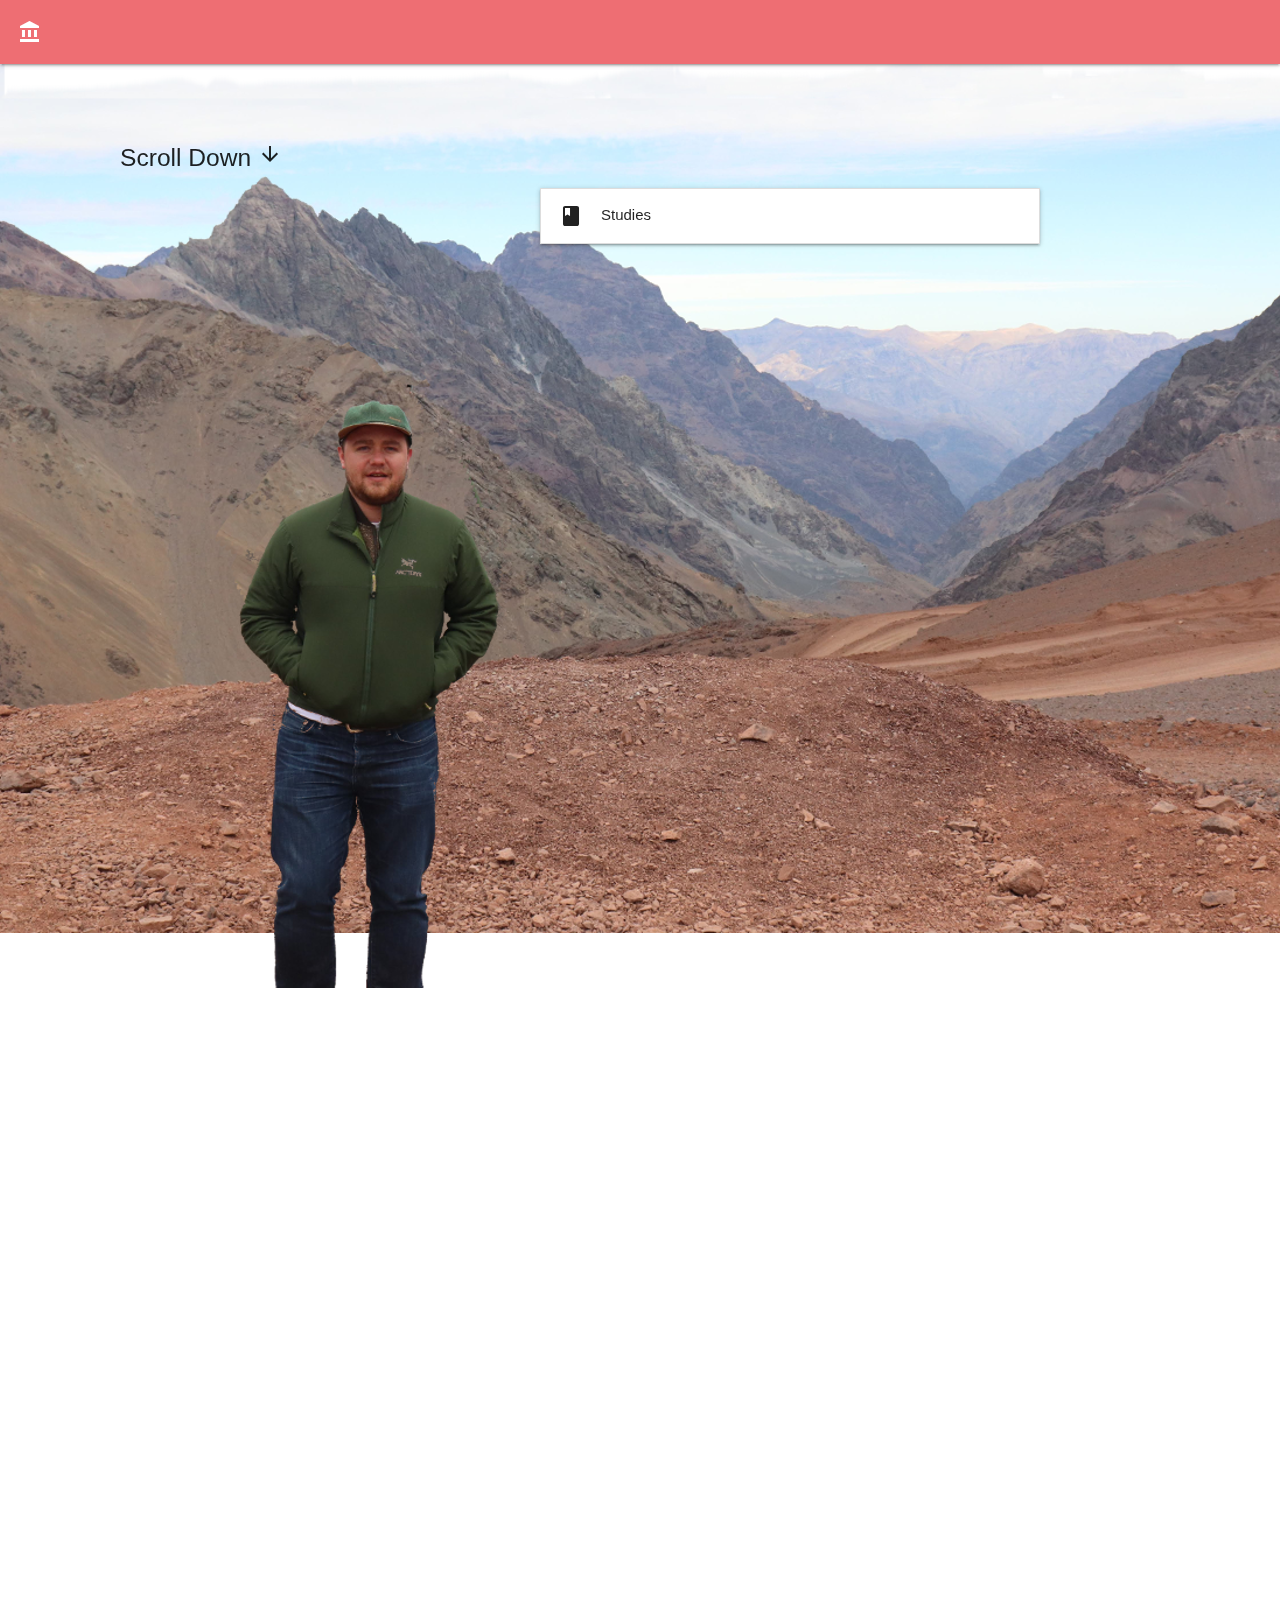
<file: index.html>
<!DOCTYPE html>
<html>
  <head>
    <!--Import Google Icon Font-->
    <link href="https://fonts.googleapis.com/icon?family=Material+Icons" rel="stylesheet">
    <!--Import materialize.css-->
    <link type="text/css" rel="stylesheet" href="./materialize/css/materialize.min.css"  media="screen,projection"/>
    <link type="text/css" rel="stylesheet" href="./assets/style.css"  media="screen,projection"/>
    <meta name="viewport" content="width=device-width, initial-scale=1.0"/>
  </head>
  <body>

      <nav>
          <a href=""class="brand-logo sidenav-trigger" data-target="slide-out"><i class="large material-icons">account_balance</i></a>
        </nav>
    
        <ul id="slide-out" class="sidenav">
            <li><div class="user-view">
              <div class="background">
                <img src="./assets/images/BG1.JPG">
              </div>
              <a href="#user"><img class="circle center" src="./assets/images/perfil.jpg"></a>
              <a href="#name"><span class="white-text name">Francisco Cuesta</span></a>
              <a href="#email"><span class="white-text email">iscocuesta99@gmail.com</span></a>
            </div></li>
            <li><a href="./index.html"><i class="material-icons">assignment_ind</i>About Me</a></li>
            <li><a href="./Proyects.html"><i class="material-icons">burst_mode</i>Proyects</a></li>
            <li class="divider" tabindex="-1"></li>
            <li><a href="https://muysalsa.herokuapp.com/"><i class="material-icons">map</i>MuySalsa</a></li>
            <li><a href="https://iscocuesta.github.io/RoutinesAPP/index.html"><i class="material-icons">fitness_center</i>Routines</a></li>
            <li><a href="https://iscocuesta.github.io/TrainTimes/"><i class="material-icons">train</i>Train Times</a></li>
            <li><a href="https://iscocuesta.github.io/Kanyefy/Index.html"><i class="material-icons">gif</i>Kanyefy</a></li>
            <li><a href="https://iscocuesta.github.io/TriviaGame/index.html"><i class="material-icons">format_list_numbered</i>Numbers Trivia</a></li>
            <li><a href="https://iscocuesta.github.io/Unit-4-Game/Index.html"><i class="material-icons">videogame_asset</i>Pokemon JS</a></li>
            <li><a href="https://iscocuesta.github.io/Word-Guess-Game/index.html"><i class="material-icons">directions_run</i>Player Guess</a></li>
            <li><a href="https://github.com/IscoCuesta/Liri-App"><i class="material-icons">code</i>LIRI</a></li>
            <li><a href="https://github.com/IscoCuesta/Word-Guess-CLI"><i class="material-icons">code</i>Word Guess CLI</a></li>
            <li><a href="https://github.com/IscoCuesta/Bamazon"><i class="material-icons">code</i>Bamazon</a></li>
            <li><a href="https://fast-beyond-17804.herokuapp.com/"><i class="material-icons">device_unknown</i>Friend Finder</a></li>
            <li><a href="https://evening-fortress-25361.herokuapp.com/"><i class="material-icons">fastfood</i>Burguers!</a></li>
            <li><a href="./index.html"><i class="material-icons">account_circle</i>Portfolio</a></li>
          </ul>

        <div class="conainer">
            <div class="horizon scroll">
                <img class="ImgFondo" src="./assets/images/BGFondo1400w.png" alt="" />
            </div>
            <!-- <div class="middle scroll">
                <img src="images/BGFondo.png" alt="" />
            </div> -->
            <!-- <div class="front scroll">
                <img src="images/BGfrente1080.png" alt="" />
            </div> -->
            <div class="me scroll">
              <h5 style="z-index:4; position: relative; top: 14%; left: 5%;">Scroll Down <i class="material-icons">arrow_downward</i></h5>
                <img class="ImgMe" src="./assets/images/BGme1400w.png" alt="" />
            </div>

            <div class="CVStudies scroll">

              <ul class="collapsible CVcards StudiesCard">
                <li>
                  <div class="collapsible-header"><i class="material-icons">book</i>Studies</div>
                  <div class="collapsible-body">
                    <ul class="collapsible popout">
                        <li>
                          <div class="collapsible-header"><i class="material-icons">school</i>Civil Engineer</div>
                          <div class="collapsible-body">
                            <ul>
                              <li>Graduated from Universidad Anahuac Mexico.</li>
                              <li>Diciember 2014</li>
                              <li>General score 8.9/10.</li>
                              
                            </ul>
                          </div>
                        </li>
                        <li>
                          <div class="collapsible-header"><i class="material-icons">web</i>Extra courses</div>
                          <div class="collapsible-body">
                            <ul>
                              <li>Green Leed Associate @ Universidad Iberoamericana</li>
                              <li>Introduction to programing (Python) online course @ Udacity</li>
                              <li>Full stack web development BootCamp @ Tecnologico de Monterrey</li>
                            </ul>
                          </div>
                        </li>
                        <li>
                          <div class="collapsible-header"><i class="material-icons">fingerprint</i>general Interests</div>
                          <div class="collapsible-body">
                            <ul>
                              <li>Ecology in a Cradle to Cradle view.</li>
                              <li>New technologies.</li>
                              <li>Always learning ways to improve.</li>
                              <li>Random Facts.</li>
                            </ul>
                          </div>
                        </li>
                    </ul>
                  </div>
                </li>
              </ul>
            <!-- </div>
            <div class="CVWork scroll"> -->
              <ul class="collapsible CVcards WorkCard">
                <li>
                  <div class="collapsible-header"><i class="material-icons">work</i>Professional carrier</div>
                  <div class="collapsible-body">
                    <ul class="collapsible popout">
                        <li>
                          <div class="collapsible-header"><i class="material-icons">filter_drama</i>Professinal practice</div>
                          <div class="collapsible-body">
                            <ul>
                              <li>@ Consorcio ARA</li>
                              <li>duration: 3 months</li>
                              <li>worked with the TI department to implement an app for the optimization of the construction's materials.</li>
                              
                            </ul>
                          </div>
                        </li>
                        <li>
                          <div class="collapsible-header"><i class="material-icons">business</i>Supervisor</div>
                          <div class="collapsible-body">
                            <ul>
                              <li>@ Grupo Lar construction site</li>
                              <li>duration: 1 years</li>
                              <li> Quality Supervisor and material supply administrator from 96 houses.</li>
                              
                            </ul>
                          </div>
                        </li>
                        <li>
                          <div class="collapsible-header"><i class="material-icons">business</i>Proyect Manager</div>
                          <div class="collapsible-body">
                            <ul>
                              <li>@ Grupo Lar Office</li>
                              <li>duration: 1 years</li>
                              <li> Supervise Arquitect's Blueprints and check for conflicts with other blueprints.</li>
                              <li> Making comparative tables from the diferent contractor's budgets.</li>

                              
                            </ul>
                          </div>
                        </li>
                        <li>
                          <div class="collapsible-header"><i class="material-icons">business</i>Proyect Manager</div>
                          <div class="collapsible-body">
                            <ul>
                              <li>@ Grupo FUSA</li>
                              <li>duration: 2.4 years</li>
                              <li> Leading the Arquitect's team to make the Blueprints and check for conflicts with other blueprints.</li>
                              <li> Hire and supervise the contractors on site.</li>
                            </ul> 
                          </div>
                        </li>
                        <!-- <li>
                          <div class="collapsible-header"><i class="material-icons">today</i>Today</div>
                          <div class="collapsible-body">
                            <ul>
                              <li>Ecology in a Cradle to Cradle view.</li>
                              <li>New technologies.</li>
                              <li>Always learning ways to improve.</li>
                              <li>Random Facts.</li>
                            </ul>
                          </div>
                        </li> -->
                    </ul>
                  </div>
                </li>
                
              </ul>
              <ul class="collapsible CVcards ProgrammingCard">
                <li>
                  <div class="collapsible-header"><i class="material-icons">build</i>Skills</div>
                  <div class="collapsible-body">
                    <ul class="collapsible popout">
                        <li>
                          <div class="collapsible-header"><i class="material-icons">web</i>Front-End</div>
                          <div class="collapsible-body">
                            <ul>
                              <li>Html</li>
                              <li>CSS</li>
                              <li>Bootstrap</li>
                              <li>Materialize</li>
                              <li>JavaScript</li>
                              <li>JQuery</li>
<<<<<<< HEAD
                              <li>React</li>
=======
                              <li>HandleBars</li>
>>>>>>> f0350c710d5b30b274791d60b288e7eefae1848b
                            </ul>
                          </div>
                        </li>
                        <li>
                          <div class="collapsible-header"><i class="material-icons">code</i>Back-End</div>
                          <div class="collapsible-body">
                            <ul>
                              <li>Node JS</li>
                              <li>Firebase</li>
                              <li>MySQL</li>
                              <li>Mongo</li>
                              <li>Express</li>
                              <li>Sequalize</li>
                              <li>MongoDB</li>
                            </ul>
                          </div>
                        </li>
                        <li>
                          <div class="collapsible-header"><i class="material-icons">settings</i>Others</div>
                          <div class="collapsible-body">
                            <ul>
                              <li></li>
                              <li>Microsoft Office</li>
                              <li>Excel</li>
                              <li>NeoData</li>
                              <li>Spanish, English, and French(beginner).</li>
                            </ul>
                          </div>
                        </li>
                    </ul>
                  </div>
                </li>
                
              </ul>

            </div>

        </div>



    <!--JavaScript at end of body for optimized loading-->
    <script src="https://cdnjs.cloudflare.com/ajax/libs/jquery/3.2.1/jquery.min.js"></script>
    <script type="text/javascript" src="./InvertScroll/dist/js/jquery.jInvertScroll.min.js"></script>
    <script type="text/javascript" src="./materialize/js/materialize.min.js"></script>
    <script type="text/javascript" src="./assets/app.js"></script>
  </body>
</html>
</file>
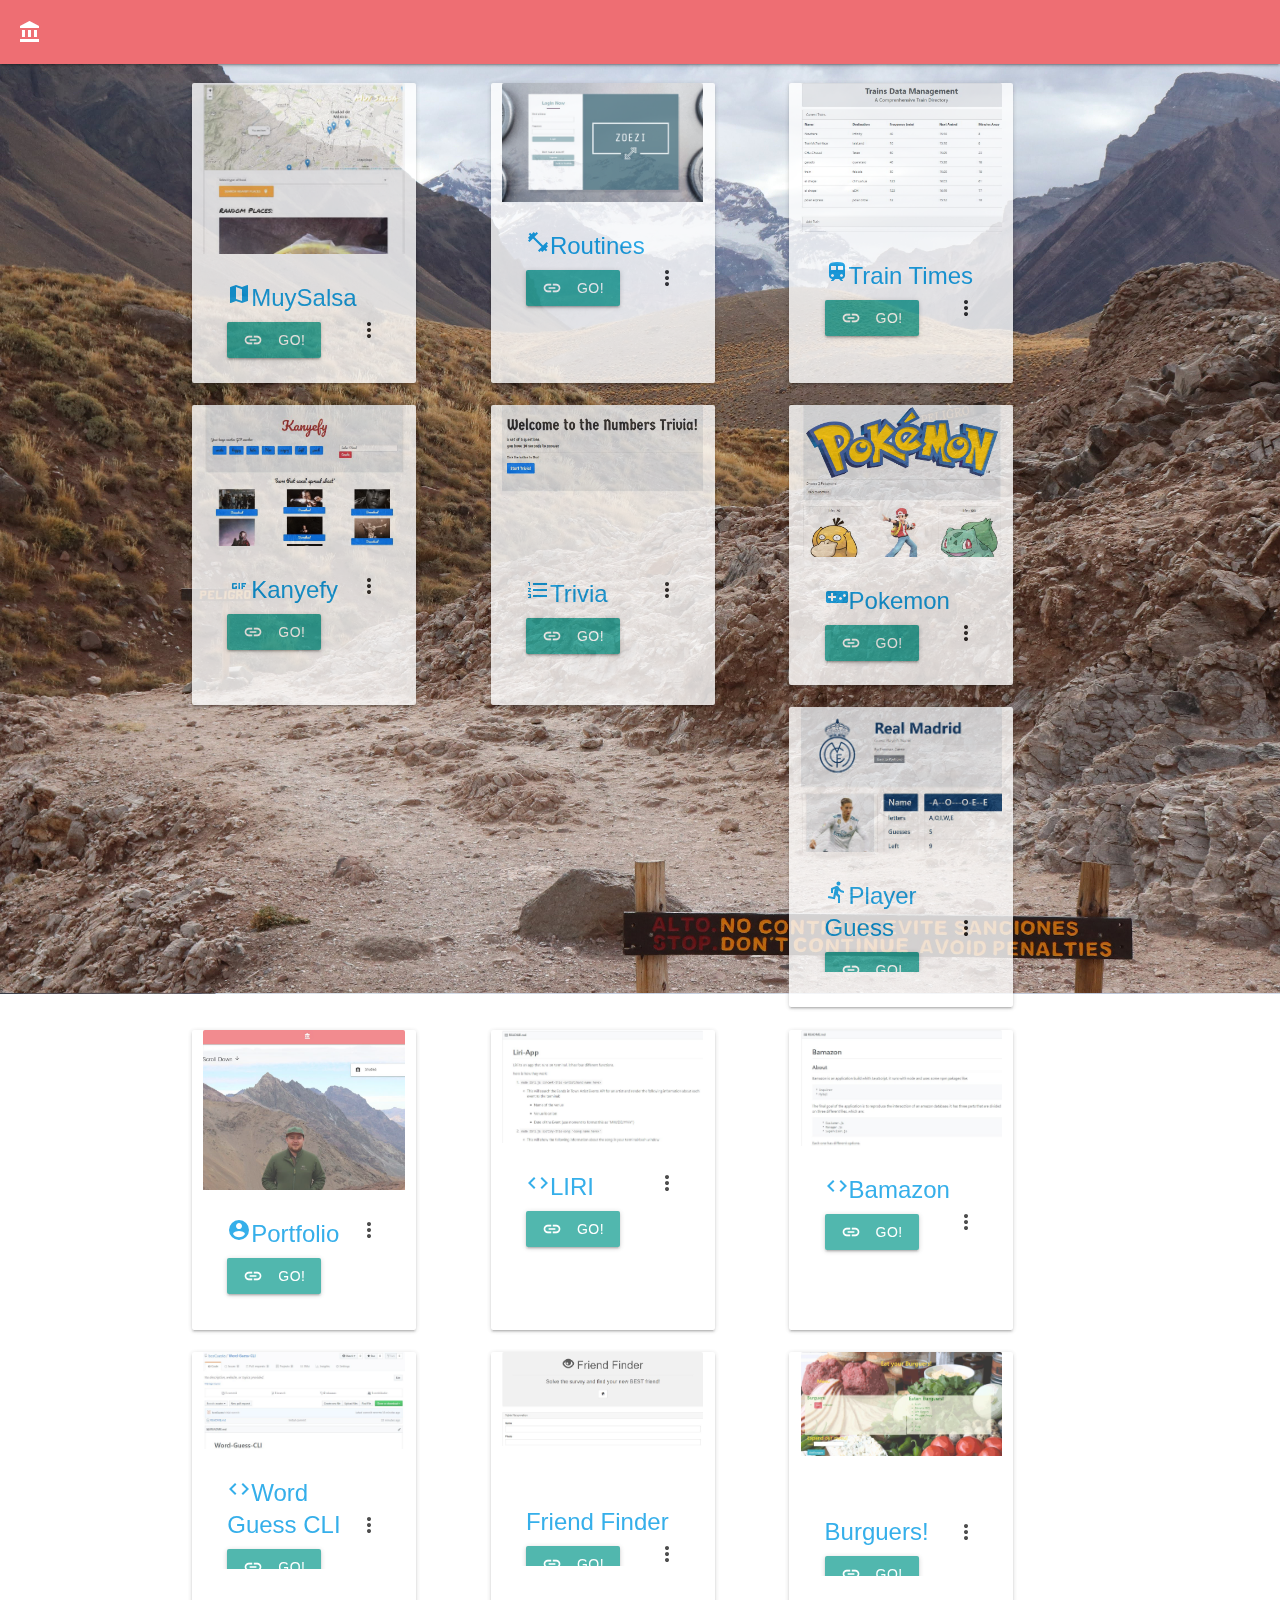
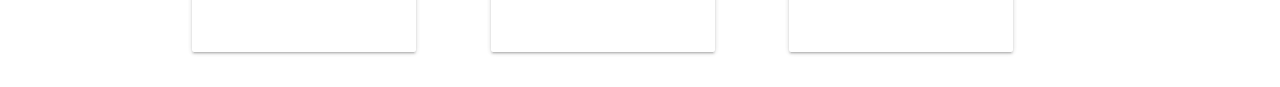
<file: Proyects.html>
<!DOCTYPE html>
<html>
  <head>
    <!--Import Google Icon Font-->
    <link href="https://fonts.googleapis.com/icon?family=Material+Icons" rel="stylesheet">
    <!--Import materialize.css-->
    <link type="text/css" rel="stylesheet" href="./materialize/css/materialize.min.css"  media="screen,projection"/>
    <link type="text/css" rel="stylesheet" href="./assets/style.css"  media="screen,projection"/>
    <meta name="viewport" content="width=device-width, initial-scale=1.0"/>
  </head>
  <body>

    <nav>
      <a href=""class="brand-logo sidenav-trigger" data-target="slide-out"><i class="large material-icons">account_balance</i></a>
    </nav>

    <ul id="slide-out" class="sidenav">
        <li><div class="user-view">
          <div class="background">
            <img src="./assets/images/BG1.JPG">
          </div>
          <a href="#user"><img class="circle center" src="./assets/images/perfil.jpg"></a>
          <a href="#name"><span class="white-text name">Francisco Cuesta</span></a>
          <a href="#email"><span class="white-text email">iscocuesta99@gmail.com</span></a>
        </div></li>
        <li><a href="./index.html"><i class="material-icons">assignment_ind</i>About Me</a></li>
        <li><a href="./Proyects.html"><i class="material-icons">burst_mode</i>Proyects</a></li>
        <li class="divider" tabindex="-1"></li>
        <li><a href="https://muysalsa.herokuapp.com/"><i class="material-icons">map</i>MuySalsa</a></li>
        <li><a href="https://iscocuesta.github.io/RoutinesAPP/index.html"><i class="material-icons">fitness_center</i>Routines</a></li>
        <li><a href="https://iscocuesta.github.io/TrainTimes/"><i class="material-icons">train</i>Train Times</a></li>
        <li><a href="https://iscocuesta.github.io/Kanyefy/Index.html"><i class="material-icons">gif</i>Kanyefy</a></li>
        <li><a href="https://iscocuesta.github.io/TriviaGame/index.html"><i class="material-icons">format_list_numbered</i>Numbers Trivia</a></li>
        <li><a href="https://iscocuesta.github.io/Unit-4-Game/Index.html"><i class="material-icons">videogame_asset</i>Pokemon JS</a></li>
        <li><a href="https://iscocuesta.github.io/Word-Guess-Game/index.html"><i class="material-icons">directions_run</i>Player Guess</a></li>
        <li><a href="https://github.com/IscoCuesta/Liri-App"><i class="material-icons">code</i>LIRI</a></li>
        <li><a href="https://github.com/IscoCuesta/Word-Guess-CLI"><i class="material-icons">code</i>Word Guess CLI</a></li>
        <li><a href="https://github.com/IscoCuesta/Bamazon"><i class="material-icons">code</i>Bamazon</a></li>
        <li><a href="https://fast-beyond-17804.herokuapp.com/"><i class="material-icons">device_unknown</i>Friend Finder</a></li>
        <li><a href="https://evening-fortress-25361.herokuapp.com/"><i class="material-icons">fastfood</i>Burguers!</a></li>
        <li><a href="./index.html"><i class="material-icons">account_circle</i>Portfolio</a></li>
      </ul>

  <div class="background-cards">
  </div>
  <div class="container">

      <div class="row">
        <div class="card small col Proyect l3 m5 s12">
        <div class="card-image waves-effect waves-block waves-light sticky-action">
            <img class="activator" src="./assets/images/MuySalsa.JPG">
          </div>
          <div class="card-content">
            <span class="card-title activator grey-text text-darken-4"><a href="#!"><i class="material-icons">map</i>MuySalsa</a><i class="material-icons right">more_vert</i></span>
            <p><a class="waves-effect waves-light btn" href="https://muysalsa.herokuapp.com/"><i class="material-icons left">link</i>Go!</a></p>
          </div>
          <div class="card-reveal">
            <span class="card-title grey-text text-darken-2"><a href="#"><i class="material-icons">fitness_center</i>Routines</a><i class="material-icons right">close</i></span>
            <p>This application was built in colaboration with other 3 programmers, but the idea was mine. its goal was to recomend NEARBY outstanding places to eat. 
              it was challenging to make it work. the app also lets the dev. Team update, add, or delete places or dishes. Try It!</p>
            <ul>
                <li><a href="#!">technologies used</a></li>
                <li class="divider" tabindex="-1"></li>
                <li>>MySQL database</li>
                <li>>Express</li>
                <li>>Handlebars</li>
                <li>>APIs Leafleat and Mapbox</li>
                <li>>Sequalize</li>
                <li>>Heroku</li>
                <li>>Materialize</li>
                <li>>NodeJS</li>
            </ul>
          </div>
        </div>

      <div class="row">
        <div class="card small col Proyect l3 offset-l1 m5 offset-m2 s12">
        <div class="card-image waves-effect waves-block waves-light sticky-action">
            <img class="activator" src="./assets/images/routines.JPG">
          </div>
          <div class="card-content">
            <span class="card-title activator grey-text text-darken-4"><a href="#!"><i class="material-icons">fitness_center</i>Routines</a><i class="material-icons right">more_vert</i></span>
            <p><a class="waves-effect waves-light btn" href="https://iscocuesta.github.io/RoutinesAPP/index.html"><i class="material-icons left">link</i>Go!</a></p>
          </div>
          <div class="card-reveal">
            <span class="card-title grey-text text-darken-2"><a href="#"><i class="material-icons">fitness_center</i>Routines</a><i class="material-icons right">close</i></span>
            <p>This application was built in colaboration with other 2 programmers. its goal was to set routines and play them having fun. Using Firebase Auth 
              to save the routines you create for later use. Try It!</p>
            <ul>
                <li><a href="#!">technologies used</a></li>
                <li class="divider" tabindex="-1"></li>
                <li>>Firebase realtime database</li>
                <li>>Firebase Authentification</li>
                <li>>Timers</li>
                <li>>APIs</li>
                <li>>Owl Carrusel</li>
                <li>>Bootsrap</li>
                <li>>Github</li>
            </ul>
          </div>
        </div>

        <div class="card small col Proyect l3 offset-l1 m5 s12">
          <div class="card-image waves-effect waves-block waves-light sticky-action">
            <img class="activator" src="./assets/images/trains.JPG">
          </div>
          <div class="card-content">
            <span class="card-title activator grey-text text-darken-4">
                <a href="#!"><i class="material-icons">train</i>Train Times</a>
              
              <i class="material-icons right">more_vert</i></span>
            <p><a href="https://iscocuesta.github.io/TrainTimes/" class="waves-effect waves-light btn"><i class="material-icons left">link</i>Go!</a></p>
          </div>
          <div class="card-reveal">
            <span class="card-title grey-text text-darken-2">
                <a href="#!"><i class="material-icons">train</i>Train Times</a>
              
              <i class="material-icons right">close</i></span>
            <p>this webb page has the intention to recreate an actual application that displays time left for the next event and the uploading of new events to a database. Try It!</p>
            <ul>
                <li><a href="#!">technologies used</a></li>
                <li class="divider" tabindex="-1"></li>
                <li>>Firebase realtime database</li>
                <li>>Moments JS</li>
                <li>>Bootsrap</li>
                <li>>Github</li>
            </ul>
          </div>
        </div>

        <div class="card small col Proyect l3 m5 offset-m2 s12">
          <div class="card-image waves-effect waves-block waves-light sticky-action">
            <img class="activator" src="./assets/images/Kanyefy.JPG">
          </div>
          <div class="card-content">
            <span class="card-title activator grey-text text-darken-4">
                <a href="#!"><i class="material-icons">gif</i>Kanyefy</a>
              
              <i class="material-icons right">more_vert</i></span>
            <p><a href="https://iscocuesta.github.io/Kanyefy/Index.html" class="waves-effect waves-light btn"><i class="material-icons left">link</i>Go!</a></p>
          </div>
          <div class="card-reveal">
            <span class="card-title grey-text text-darken-2">
                <a href="#!"><i class="material-icons">gif</i>Kanyefy</a>
              
              <i class="material-icons right">close</i></span>
            <p>this page uses the giphy api to search for kanye west reaction gifs. using the local storage of the browser, he page stores the buttons you create. Try It!</p>
            <ul>
                <li><a href="#!">technologies used</a></li>
                <li class="divider" tabindex="-1"></li>
                <li>>local storage</li>
                <li>>JQuery Ajax</li>
                <li>>Giphy API</li>
                <li>>Bootsrap</li>
            </ul>
          </div>
        </div>

        <div class="card small col Proyect l3 offset-l1 m5 s12">
          <div class="card-image waves-effect waves-block waves-light sticky-action">
            <img class="activator" src="./assets/images/numbers.JPG">
          </div>
          <div class="card-content">
            <span class="card-title activator grey-text text-darken-4">
                <a href="#!"><i class="material-icons">format_list_numbered</i>Trivia</a>
              
              <i class="material-icons right">more_vert</i></span>
            <p><a href="https://iscocuesta.github.io/TriviaGame/index.html" class="waves-effect waves-light btn"><i class="material-icons left">link</i>Go!</a></p>
          </div>
          <div class="card-reveal">
            <span class="card-title grey-text text-darken-2">
                <a href="#!"><i class="material-icons">format_list_numbered</i>Trivia</a>
              
              <i class="material-icons right">close</i></span>
            <p>this page was thought as a game but it can me re-designed for quizes or something else. Try It!</p>
            <ul>
                <li><a href="#!">technologies used</a></li>
                <li class="divider" tabindex="-1"></li>
                <li>>Timers</li>
                <li>>JQuery Ajax</li>
                <li>>Giphy API</li>
                <li>>Bootsrap</li>
            </ul>
          </div>
        </div>

        <div class="card col Proyect l3 offset-l1 m5 offset-m2 s12">
          <div class="card-image waves-effect waves-block waves-light sticky-action">
            <img class="activator" src="./assets/images/Poke.JPG">
          </div>
          <div class="card-content">
            <span class="card-title activator grey-text text-darken-4">
                <a href="#!"><i class="material-icons">videogame_asset</i>Pokemon</a>
              
              <i class="material-icons right">more_vert</i></span>
            <p><a href="https://iscocuesta.github.io/Unit-4-Game/Index.html" class="waves-effect waves-light btn"><i class="material-icons left">link</i>Go!</a></p>
          </div>
          <div class="card-reveal">
            <span class="card-title grey-text text-darken-2">
                <a href="#!"><i class="material-icons">videogame_asset</i>Pokemon JS</a>
              
              <i class="material-icons right">close</i></span>
            <p>this page was thought as a game. it takes in count the type of the pokemon and lets you choose your pokemons. Try It!</p>
            <ul>
                <li><a href="#!">technologies used</a></li>
                <li class="divider" tabindex="-1"></li>
                <li>>Bootsrap</li>
                <li>>JQuery</li>
                <li>>JavaScript</li>
            </ul>
          </div>
        </div>

        <div class="card small col Proyect l3 offset-l1 m5 s12">
          <div class="card-image waves-effect waves-block waves-light sticky-action">
            <img class="activator" src="./assets/images/guess.JPG">
          </div>
          <div class="card-content">
            <span class="card-title activator grey-text text-darken-4">
                <a href="#!"><i class="material-icons">directions_run</i>Player Guess</a>
              
              <i class="material-icons right">more_vert</i></span>
            <p><a href="https://iscocuesta.github.io/Word-Guess-Game/index.html" class="waves-effect waves-light btn"><i class="material-icons left">link</i>Go!</a></p>
          </div>
          <div class="card-reveal">
            <span class="card-title grey-text text-darken-2">
                <a href="#!"><i class="material-icons">directions_run</i>Player Guess</a>
              
              <i class="material-icons right">close</i></span>
            <p>this page was thought as a game. Using the keyboard inputs you have to guess the players name. (ONLY FOR PC) Try It!</p>
            <ul>
                <li><a href="#!">technologies used</a></li>
                <li class="divider" tabindex="-1"></li>
                <li>>Bootsrap</li>
                <li>>JQuery</li>
                <li>>JavaScript</li>
            </ul>
          </div>
        </div>
        <br><br>


        <div class="card small col Proyect l3 m5 offset-m2 s12">
          <div class="card-image waves-effect waves-block waves-light sticky-action">
            <img class="activator" src="./assets/images/portfolio.JPG">
          </div>
          <div class="card-content">
            <span class="card-title activator grey-text text-darken-4">
                <a href="#!"><i class="material-icons">account_circle</i>Portfolio</a>
              
              <i class="material-icons right">more_vert</i></span>
            <p><a href="./index.html" class="waves-effect waves-light btn"><i class="material-icons left">link</i>Go!</a></p>
          </div>
          <div class="card-reveal">
            <span class="card-title grey-text text-darken-2">
                <a href="#!"><i class="material-icons">account_circle</i>Portfolio</a>
              
              <i class="material-icons right">close</i></span>
            <p>This Porfolio Page.</p>
            <ul>
                <li><a href="#!">technologies used</a></li>
                <li class="divider" tabindex="-1"></li>
                <li>>Materialize</li>
                <li>>InvertScroll</li>
                <li>>Github Pages</li>
                <li>>JQuery</li>
                <li>>JavaScript</li>
            </ul>
          </div>
        </div>

        <div class="card small col Proyect l3 offset-l1 m5 s12">
          <div class="card-image waves-effect waves-block waves-light sticky-action">
            <img class="activator" src="./assets/images/LIRI.JPG">
          </div>
          <div class="card-content">
            <span class="card-title activator grey-text text-darken-4">
                <a href="#!"><i class="material-icons">code</i>LIRI</a>
              
              <i class="material-icons right">more_vert</i></span>
            <p><a href="https://github.com/IscoCuesta/Liri-App" class="waves-effect waves-light btn"><i class="material-icons left">link</i>Go!</a></p>
          </div>
          <div class="card-reveal">
            <span class="card-title grey-text text-darken-2">
                <a href="#!"><i class="material-icons">code</i>LIRI</a>
              
              <i class="material-icons right">close</i></span>
            <p>Liri it's an app build in javascript to run only on Node.
              LIRI stands for: Language Interpretation and Recognition Interface.
              it uses Apis to serch for information about any Movie, Song, or Band you want to know.
              (PC ONLY).
            </p>
            <ul>
                <li><a href="#!">technologies used</a></li>
                <li class="divider" tabindex="-1"></li>
                <li>>JavaScript</li>
                <li>>Github</li>
                <li>>Node</li>
                <li>>Node Modules
                  <ul>
                    <li>*axios</li>
                    <li>*fs</li>
                    <li>*moment</li>
                    <li>*Spotify</li>
                    <li>*DotEnv</li>
                  </ul>
                </li>
            </ul>
          </div>
        </div>


        <div class="card small col Proyect l3 offset-l1 m5 offset-m2 s12">
          <div class="card-image waves-effect waves-block waves-light sticky-action">
            <img class="activator" src="./assets/images/Bamazon.JPG">
          </div>
          <div class="card-content">
            <span class="card-title activator grey-text text-darken-4">
                <a href="#!"><i class="material-icons">code</i>Bamazon</a>
              
              <i class="material-icons right">more_vert</i></span>
            <p><a href="https://github.com/IscoCuesta/Bamazon" class="waves-effect waves-light btn"><i class="material-icons left">link</i>Go!</a></p>
          </div>
          <div class="card-reveal">
            <span class="card-title grey-text text-darken-2">
                <a href="#!"><i class="material-icons">code</i>Bamazon</a>
              
              <i class="material-icons right">close</i></span>
            <p>The final goal of the application is to reproduce the interacctions with an amazon-like database.
              (PC ONLY).
            </p>
            <ul>
                <li><a href="#!">technologies used</a></li>
                <li class="divider" tabindex="-1"></li>
                <li>>JavaScript</li>
                <li>>Github</li>
                <li>>Node</li>
                <li>>Node Modules
                  <ul>
                    <li>*MySql</li>
                    <li>*Inquirer</li>
                  </ul>
                </li>
            </ul>
          </div>
        </div>


        <div class="card small col Proyect l3 m5 s12">
          <div class="card-image waves-effect waves-block waves-light sticky-action">
            <img class="activator" src="./assets/images/WGCLI.JPG">
          </div>
          <div class="card-content">
            <span class="card-title activator grey-text text-darken-4">
                <a href="#!"><i class="material-icons">code</i>Word Guess CLI</a>
              
              <i class="material-icons right">more_vert</i></span>
            <p><a href="https://github.com/IscoCuesta/Liri-App" class="waves-effect waves-light btn"><i class="material-icons left">link</i>Go!</a></p>
          </div>
          <div class="card-reveal">
            <span class="card-title grey-text text-darken-2">
                <a href="#!"><i class="material-icons">code</i>Word Guess CLI</a>
              
              <i class="material-icons right">close</i></span>
            <p>Word Guess CLI it's an app build in javascript to run only on Node.
              it's a simple hang man game but runs in in the command Line.
              (PC ONLY).
            </p>
            <ul>
                <li><a href="#!">technologies used</a></li>
                <li class="divider" tabindex="-1"></li>
                <li>>JavaScript</li>
                <li>>Github</li>
                <li>>Node</li>
                <li>>Requests and exports</li>
                <li>>Node Modules
                  <ul>
                    <li>*fs</li>
                  </ul>
                </li>
            </ul>
          </div>
        </div>



        <div class="card small col Proyect l3 offset-l1 m5 offset-m2 s12">
          <div class="card-image waves-effect waves-block waves-light sticky-action">
            <img class="activator" src="./assets/images/Friend finder.JPG">
          </div>
          <div class="card-content">
            <span class="card-title activator grey-text text-darken-4">
                <a href="#!"><i class="material-icons">device_unknown</i>Friend Finder</a>
              
              <i class="material-icons right">more_vert</i></span>
            <p><a href="https://fast-beyond-17804.herokuapp.com/" class="waves-effect waves-light btn"><i class="material-icons left">link</i>Go!</a></p>
          </div>
          <div class="card-reveal">
            <span class="card-title grey-text text-darken-2">
                <a href="#!"><i class="material-icons">device_unknown</i>Friend Finder</a>
              
              <i class="material-icons right">close</i></span>
            <p> Friend finder is a web app that asks you some questions and compares them with al the answers from oher users and responds with your best match.

            </p>
            <ul>
                <li><a href="#!">technologies used</a></li>
                <li class="divider" tabindex="-1"></li>
                <li>>JavaScript</li>
                <li>>Github</li>
                <li>>Heroku</li>
                <li>>Node</li>
                <li>>Node Modules
                  <ul>
                    <li>*fs</li>
                    <li>*Express</li>
                  </ul>
                </li>
            </ul>
          </div>
        </div>



        <div class="card small col Proyect l3 offset-l1 m5 s12">
          <div class="card-image waves-effect waves-block waves-light sticky-action">
            <img class="activator" src="./assets/images/Burguers.JPG">
          </div>
          <div class="card-content">
            <span class="card-title activator grey-text text-darken-4">
                <a href="#!"><i class="material-icons">fastfood</i>Burguers!</a>
              
              <i class="material-icons right">more_vert</i></span>
            <p><a href="https://evening-fortress-25361.herokuapp.com/" class="waves-effect waves-light btn"><i class="material-icons left">link</i>Go!</a></p>
          </div>
          <div class="card-reveal">
            <span class="card-title grey-text text-darken-2">
                <a href="#!"><i class="material-icons">fastfood</i>Burguers!</a>
              
              <i class="material-icons right">close</i></span>
            <p>Buguers! is a web app that lets you interact with a mySQL database.
              Using handelbars, the UI displays the data from the database and lets you interact with it 
              by letting you add more to the menu and "eating" the burguers.

            </p>
            <ul>
                <li><a href="#!">technologies used</a></li>
                <li class="divider" tabindex="-1"></li>
                <li>>JavaScript</li>
                <li>>Github</li>
                <li>>MySQL</li>
                <li>>Heroku</li>
                <li>>Heroku JawsDB MySQL</li>
                <li>>Node Modules
                  <ul>
                    <li>*fs</li>
                    <li>*Express</li>
                    <li>*Express-Handlebars</li>
                  </ul>
                </li>
            </ul>
          </div>
        </div>



      </div>
    </div>



    <!--JavaScript at end of body for optimized loading-->
    <script src="https://cdnjs.cloudflare.com/ajax/libs/jquery/3.2.1/jquery.min.js"></script>
    <script type="text/javascript" src="./InvertScroll/dist/js/jquery.jInvertScroll.min.js"></script>
    <script type="text/javascript" src="./materialize/js/materialize.min.js"></script>
    <script type="text/javascript" src="./assets/app.js"></script>
  </body>
</html>
</file>
<file: assets/style.css>
.card {

 }

 .container {
     margin-top: 5rem;
 }

 nav{
     position: fixed;
     top: 0;
     z-index: 10;
 }
  .brand-logo {
    font-size: 3rem;
    display: unset !important;
    align-self: center !important;

  }

  .background-cards{
    background-image: url("./images/fondo-proy1.jpg");
    position: fixed;
    top: 4rem;
    width: 100%;
    height: 934px;
  }
  .card{
    opacity: .8;
  }

  .parallax-container {
    height: "1000";
  }

 html,
body
{
  
  padding: 0;
  margin: 0;
  font-family: Arial, sans-serif;
}

/* hide horizontal scrollbars, since we use the vertical ones to scroll to the right */
body
{
  overflow-x: hidden;
  background: url("") repeat top left;
  /* background: url("../images/BGFondot.png") top left; */
}

h1
{
  font-size: 20px;
  font-weight: normal;
  color: #2e6e80;
}

/**
  * important: keep position fixed, you can however use top:0 instead of bottom:0
  * if you want to make it stick to the top of the browser
  */
.scroll
{
  position: fixed;
  bottom: 0;
  left: 0;
}

/**
  * z-index ordering of the different layers, do this for your layers,
  * also assign absolute width (to prevent issues if the script gets executed before the images get loaded)
  */
.horizon
{
  z-index: 1;
  width: 1400px;
  height: 100%;
  left: -150px
}

.me
{
  z-index: 3;
  width: 2400px;
  height: 100%;

}
.CVStudies
{
  z-index: 9;
  width: 2700px;
  height: 100%;

}
.CVWork
{
  z-index: 9;
  width: 3000px;
  height: 100%;

}

.CVcards{
  width: 500px;
  position: relative;
  top: 20%;

}
.StudiesCard{
  left: 20%;
}
.WorkCard{
  left: 50%;
  top: 2%;
}
.ProgrammingCard{
  left: 75%;
  top: 2%;
}



@media screen and (max-width:980px) {
  .ImgFondo {
    background-image: url(./images/BGFondo1400w.png)
  }
  .ImgMe {
    background-image: url(./images/BGme1400w.png)
  }
  .CVcards{
    width: 400px;
  }

}
@media screen and (max-width:768px) {
  .ImgFondo {
    background-image: url(./images/BGFondot1080.png)
  }
  .background-cards{
    background-image: url(./images/FondoProyects800w.JPG);
  }
  .CVcards{
    width: 350px;
  }
}
@media screen and (max-width:640px) {
  .ImgFondo {
    background-image: url(./images/BGFondot1080.png)
  }
  .background-cards{
    background-image: url(./images/FondoProyects400w.JPG);
  }
}
</file>
